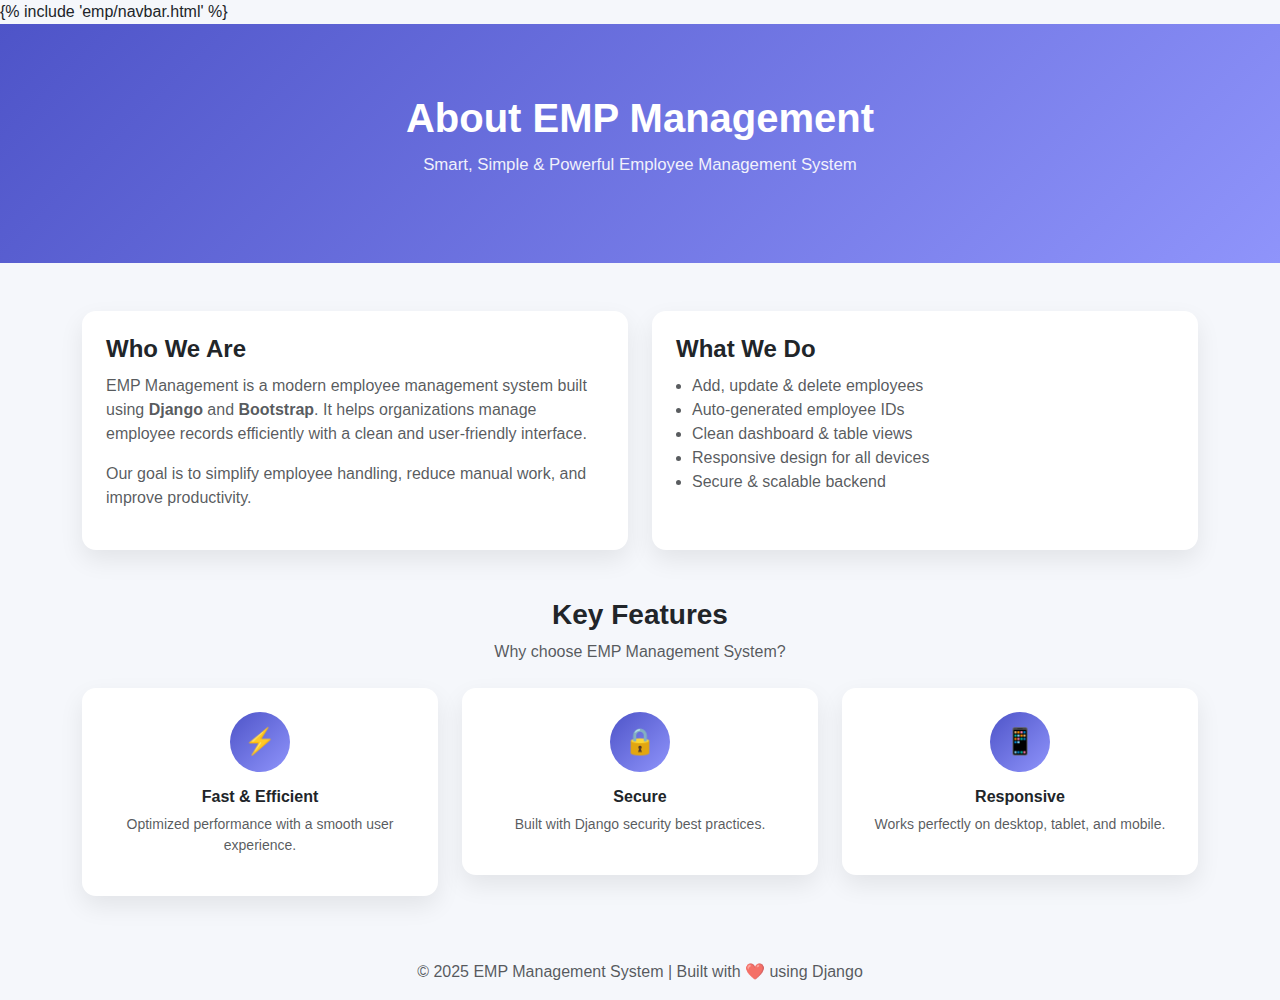
<file: templates/emp/about-emp.html>
<!DOCTYPE html>
<html lang="en">
  <head>
    <meta charset="utf-8" />
    <meta name="viewport" content="width=device-width, initial-scale=1" />
    <title>About | EMP Management</title>

    <link
      href="https://cdn.jsdelivr.net/npm/bootstrap@5.3.8/dist/css/bootstrap.min.css"
      rel="stylesheet"
    />

    <style>
      body {
        background: #f5f7fb;
        font-family: "Segoe UI", sans-serif;
      }

      .hero {
        background: linear-gradient(135deg, #4e54c8, #8f94fb);
        color: white;
        padding: 70px 20px;
        text-align: center;
      }

      .hero h1 {
        font-weight: 700;
        margin-bottom: 10px;
      }

      .hero p {
        font-size: 1.05rem;
        opacity: 0.9;
      }

      .card {
        border: none;
        border-radius: 14px;
        box-shadow: 0 10px 25px rgba(0, 0, 0, 0.08);
      }

      .icon-box {
        width: 60px;
        height: 60px;
        background: linear-gradient(135deg, #4e54c8, #8f94fb);
        color: white;
        border-radius: 50%;
        display: flex;
        align-items: center;
        justify-content: center;
        font-size: 1.6rem;
        margin-bottom: 15px;
      }

      .section-title {
        font-weight: 600;
        margin-bottom: 10px;
      }

      .feature-card:hover {
        transform: translateY(-6px);
        transition: 0.3s ease;
      }
    </style>
  </head>

  <body>
    {% include 'emp/navbar.html' %}

    <!-- HERO SECTION -->
    <section class="hero">
      <h1>About EMP Management</h1>
      <p>Smart, Simple & Powerful Employee Management System</p>
    </section>

    <!-- ABOUT CONTENT -->
    <div class="container my-5">
      <div class="row g-4">
        <div class="col-md-6">
          <div class="card p-4 h-100">
            <h4 class="section-title">Who We Are</h4>
            <p class="text-muted">
              EMP Management is a modern employee management system built using
              <strong>Django</strong> and <strong>Bootstrap</strong>. It helps
              organizations manage employee records efficiently with a clean and
              user-friendly interface.
            </p>
            <p class="text-muted">
              Our goal is to simplify employee handling, reduce manual work, and
              improve productivity.
            </p>
          </div>
        </div>

        <div class="col-md-6">
          <div class="card p-4 h-100">
            <h4 class="section-title">What We Do</h4>
            <ul class="text-muted ps-3">
              <li>Add, update & delete employees</li>
              <li>Auto-generated employee IDs</li>
              <li>Clean dashboard & table views</li>
              <li>Responsive design for all devices</li>
              <li>Secure & scalable backend</li>
            </ul>
          </div>
        </div>
      </div>
    </div>

    <!-- FEATURES -->
    <div class="container mb-5">
      <div class="text-center mb-4">
        <h3 class="fw-bold">Key Features</h3>
        <p class="text-muted">Why choose EMP Management System?</p>
      </div>

      <div class="row g-4">
        <div class="col-md-4">
          <div class="card p-4 text-center feature-card">
            <div class="icon-box mx-auto">⚡</div>
            <h6 class="fw-bold">Fast & Efficient</h6>
            <p class="text-muted small">
              Optimized performance with a smooth user experience.
            </p>
          </div>
        </div>

        <div class="col-md-4">
          <div class="card p-4 text-center feature-card">
            <div class="icon-box mx-auto">🔒</div>
            <h6 class="fw-bold">Secure</h6>
            <p class="text-muted small">
              Built with Django security best practices.
            </p>
          </div>
        </div>

        <div class="col-md-4">
          <div class="card p-4 text-center feature-card">
            <div class="icon-box mx-auto">📱</div>
            <h6 class="fw-bold">Responsive</h6>
            <p class="text-muted small">
              Works perfectly on desktop, tablet, and mobile.
            </p>
          </div>
        </div>
      </div>
    </div>

    <!-- FOOTER -->
    <footer class="text-center py-3 text-muted">
      © 2025 EMP Management System | Built with ❤️ using Django
    </footer>

    <script src="https://cdn.jsdelivr.net/npm/bootstrap@5.3.8/dist/js/bootstrap.bundle.min.js"></script>
  </body>
</html>
</file>
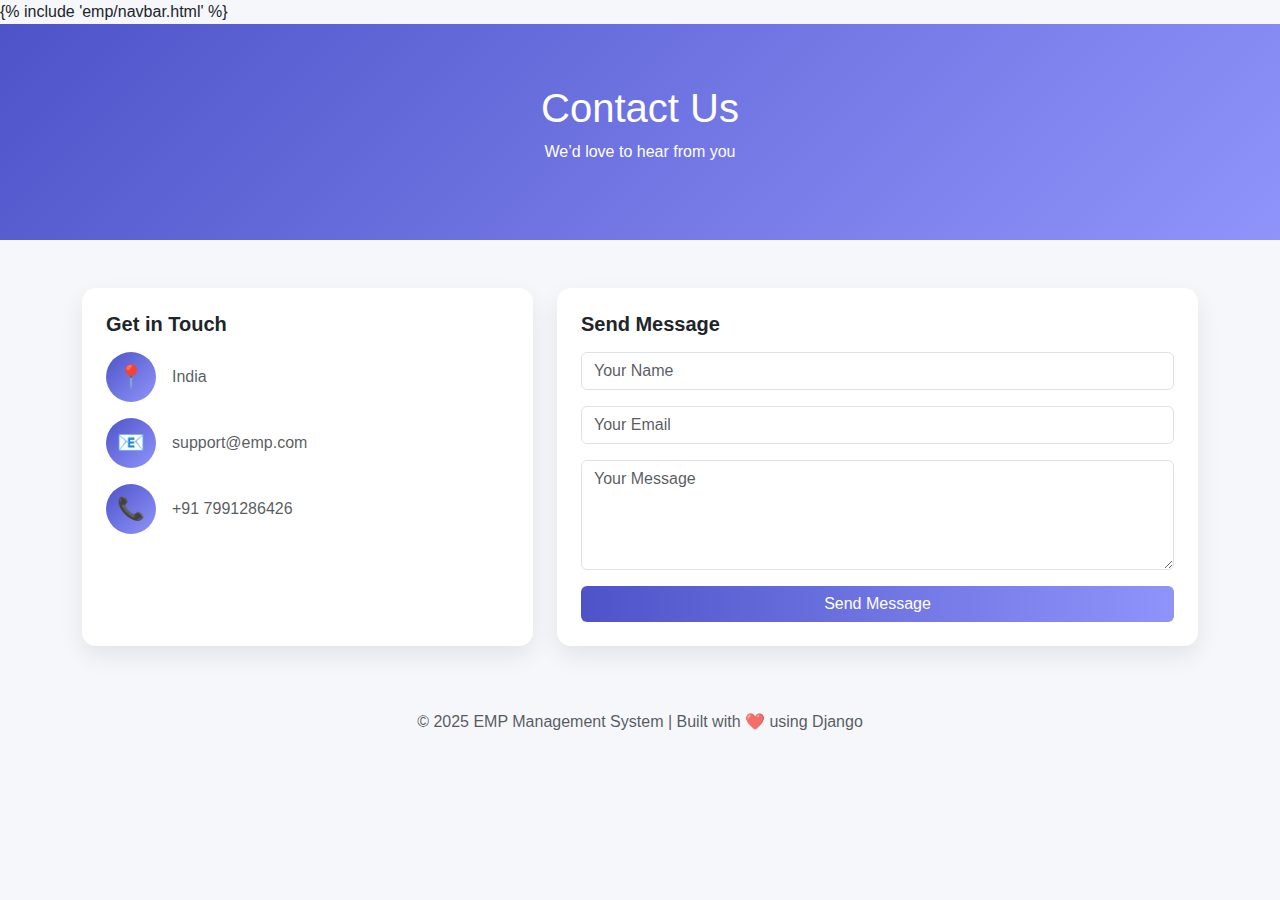
<file: templates/emp/contact-emp.html>
<!DOCTYPE html>
<html lang="en">
  <head>
    <meta charset="utf-8" />
    <meta name="viewport" content="width=device-width, initial-scale=1" />
    <title>Contact | EMP Management</title>

    <link
      href="https://cdn.jsdelivr.net/npm/bootstrap@5.3.8/dist/css/bootstrap.min.css"
      rel="stylesheet"
    />

    <style>
      body {
        background: #f5f7fb;
        font-family: "Segoe UI", sans-serif;
      }

      .hero {
        background: linear-gradient(135deg, #4e54c8, #8f94fb);
        color: white;
        padding: 60px 20px;
        text-align: center;
      }

      .card {
        border-radius: 14px;
        border: none;
        box-shadow: 0 10px 25px rgba(0, 0, 0, 0.08);
      }

      .icon-box {
        width: 50px;
        height: 50px;
        background: linear-gradient(135deg, #4e54c8, #8f94fb);
        color: white;
        border-radius: 50%;
        display: flex;
        align-items: center;
        justify-content: center;
        font-size: 1.4rem;
      }

      .btn-primary {
        background: linear-gradient(90deg, #4e54c8, #8f94fb);
        border: none;
      }
    </style>
  </head>

  <body>
    {% include 'emp/navbar.html' %}

    <!-- HERO -->
    <section class="hero">
      <h1>Contact Us</h1>
      <p>We’d love to hear from you</p>
    </section>

    <!-- CONTENT -->
    <div class="container my-5">
      <div class="row g-4">
        <!-- Contact Info -->
        <div class="col-md-5">
          <div class="card p-4 h-100">
            <h5 class="fw-bold mb-3">Get in Touch</h5>

            <div class="d-flex align-items-center mb-3">
              <div class="icon-box me-3">📍</div>
              <p class="mb-0 text-muted">India</p>
            </div>

            <div class="d-flex align-items-center mb-3">
              <div class="icon-box me-3">📧</div>
              <p class="mb-0 text-muted">support@emp.com</p>
            </div>

            <div class="d-flex align-items-center">
              <div class="icon-box me-3">📞</div>
              <p class="mb-0 text-muted">+91 7991286426</p>
            </div>
          </div>
        </div>

        <!-- Contact Form -->
        <div class="col-md-7">
          <div class="card p-4">
            <h5 class="fw-bold mb-3">Send Message</h5>

            <form>
              <div class="mb-3">
                <input
                  type="text"
                  class="form-control"
                  placeholder="Your Name"
                  required
                />
              </div>

              <div class="mb-3">
                <input
                  type="email"
                  class="form-control"
                  placeholder="Your Email"
                  required
                />
              </div>

              <div class="mb-3">
                <textarea
                  class="form-control"
                  rows="4"
                  placeholder="Your Message"
                ></textarea>
              </div>

              <button class="btn btn-primary w-100">Send Message</button>
            </form>
          </div>
        </div>
      </div>
    </div>
    <!-- FOOTER -->
    <footer class="text-center py-3 text-muted">
      © 2025 EMP Management System | Built with ❤️ using Django
    </footer>
    <script src="https://cdn.jsdelivr.net/npm/bootstrap@5.3.8/dist/js/bootstrap.bundle.min.js"></script>
  </body>
</html>
</file>
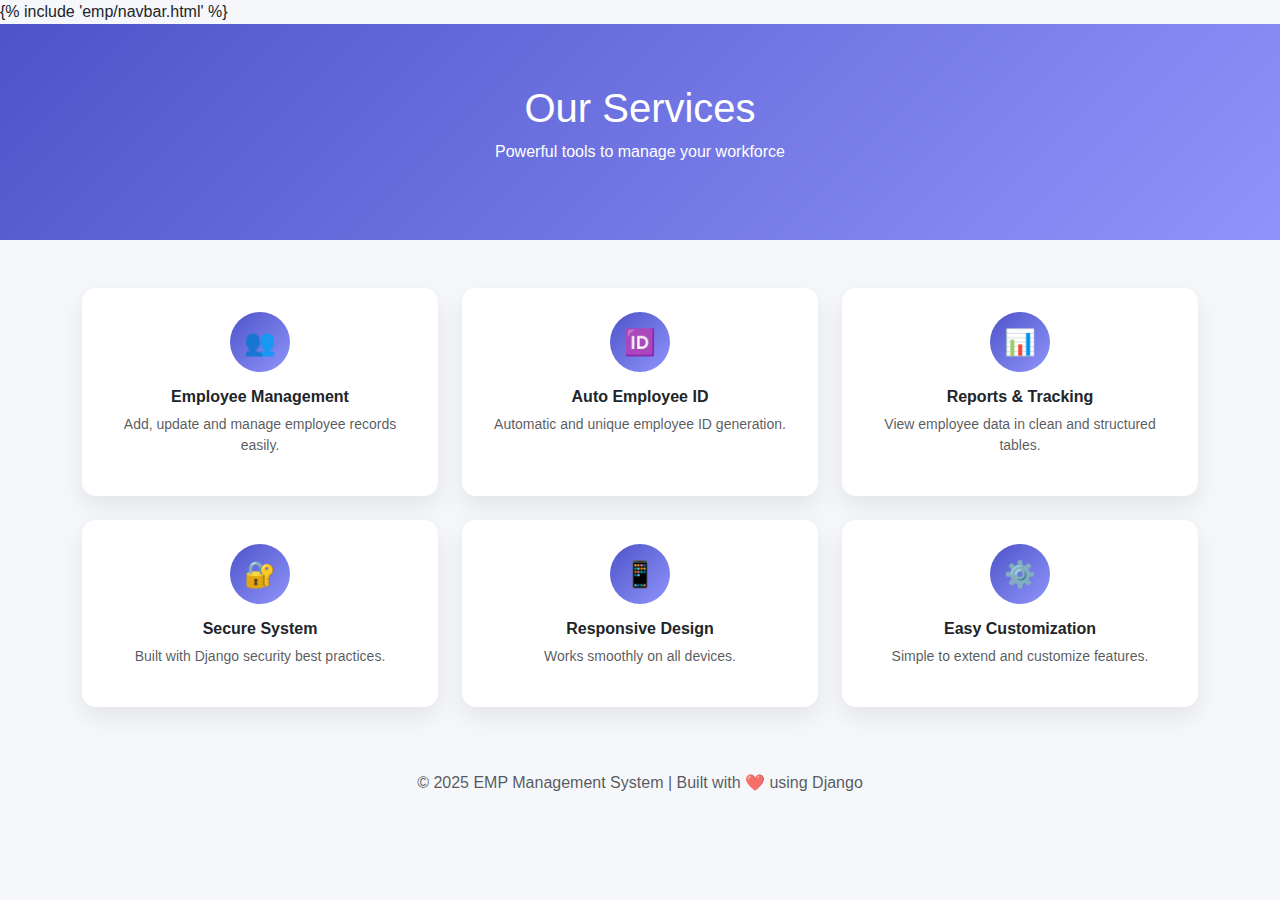
<file: templates/emp/service-emp.html>
<!DOCTYPE html>
<html lang="en">
  <head>
    <meta charset="utf-8" />
    <meta name="viewport" content="width=device-width, initial-scale=1" />
    <title>Services | EMP Management</title>

    <link
      href="https://cdn.jsdelivr.net/npm/bootstrap@5.3.8/dist/css/bootstrap.min.css"
      rel="stylesheet"
    />

    <style>
      body {
        background: #f5f7fb;
        font-family: "Segoe UI", sans-serif;
      }

      .hero {
        background: linear-gradient(135deg, #4e54c8, #8f94fb);
        color: white;
        padding: 60px 20px;
        text-align: center;
      }

      .card {
        border: none;
        border-radius: 14px;
        box-shadow: 0 10px 25px rgba(0, 0, 0, 0.08);
        transition: 0.3s ease;
      }

      .card:hover {
        transform: translateY(-6px);
      }

      .icon-box {
        width: 60px;
        height: 60px;
        background: linear-gradient(135deg, #4e54c8, #8f94fb);
        color: white;
        border-radius: 50%;
        display: flex;
        align-items: center;
        justify-content: center;
        font-size: 1.6rem;
        margin-bottom: 15px;
      }
    </style>
  </head>

  <body>
    {% include 'emp/navbar.html' %}

    <!-- HERO -->
    <section class="hero">
      <h1>Our Services</h1>
      <p>Powerful tools to manage your workforce</p>
    </section>

    <!-- SERVICES -->
    <div class="container my-5">
      <div class="row g-4">
        <div class="col-md-4">
          <div class="card p-4 text-center h-100">
            <div class="icon-box mx-auto">👥</div>
            <h6 class="fw-bold">Employee Management</h6>
            <p class="text-muted small">
              Add, update and manage employee records easily.
            </p>
          </div>
        </div>

        <div class="col-md-4">
          <div class="card p-4 text-center h-100">
            <div class="icon-box mx-auto">🆔</div>
            <h6 class="fw-bold">Auto Employee ID</h6>
            <p class="text-muted small">
              Automatic and unique employee ID generation.
            </p>
          </div>
        </div>

        <div class="col-md-4">
          <div class="card p-4 text-center h-100">
            <div class="icon-box mx-auto">📊</div>
            <h6 class="fw-bold">Reports & Tracking</h6>
            <p class="text-muted small">
              View employee data in clean and structured tables.
            </p>
          </div>
        </div>

        <div class="col-md-4">
          <div class="card p-4 text-center h-100">
            <div class="icon-box mx-auto">🔐</div>
            <h6 class="fw-bold">Secure System</h6>
            <p class="text-muted small">
              Built with Django security best practices.
            </p>
          </div>
        </div>

        <div class="col-md-4">
          <div class="card p-4 text-center h-100">
            <div class="icon-box mx-auto">📱</div>
            <h6 class="fw-bold">Responsive Design</h6>
            <p class="text-muted small">Works smoothly on all devices.</p>
          </div>
        </div>

        <div class="col-md-4">
          <div class="card p-4 text-center h-100">
            <div class="icon-box mx-auto">⚙️</div>
            <h6 class="fw-bold">Easy Customization</h6>
            <p class="text-muted small">
              Simple to extend and customize features.
            </p>
          </div>
        </div>
      </div>
    </div>
    <!-- FOOTER -->
    <footer class="text-center py-3 text-muted">
      © 2025 EMP Management System | Built with ❤️ using Django
    </footer>
    <script src="https://cdn.jsdelivr.net/npm/bootstrap@5.3.8/dist/js/bootstrap.bundle.min.js"></script>
  </body>
</html>
</file>
